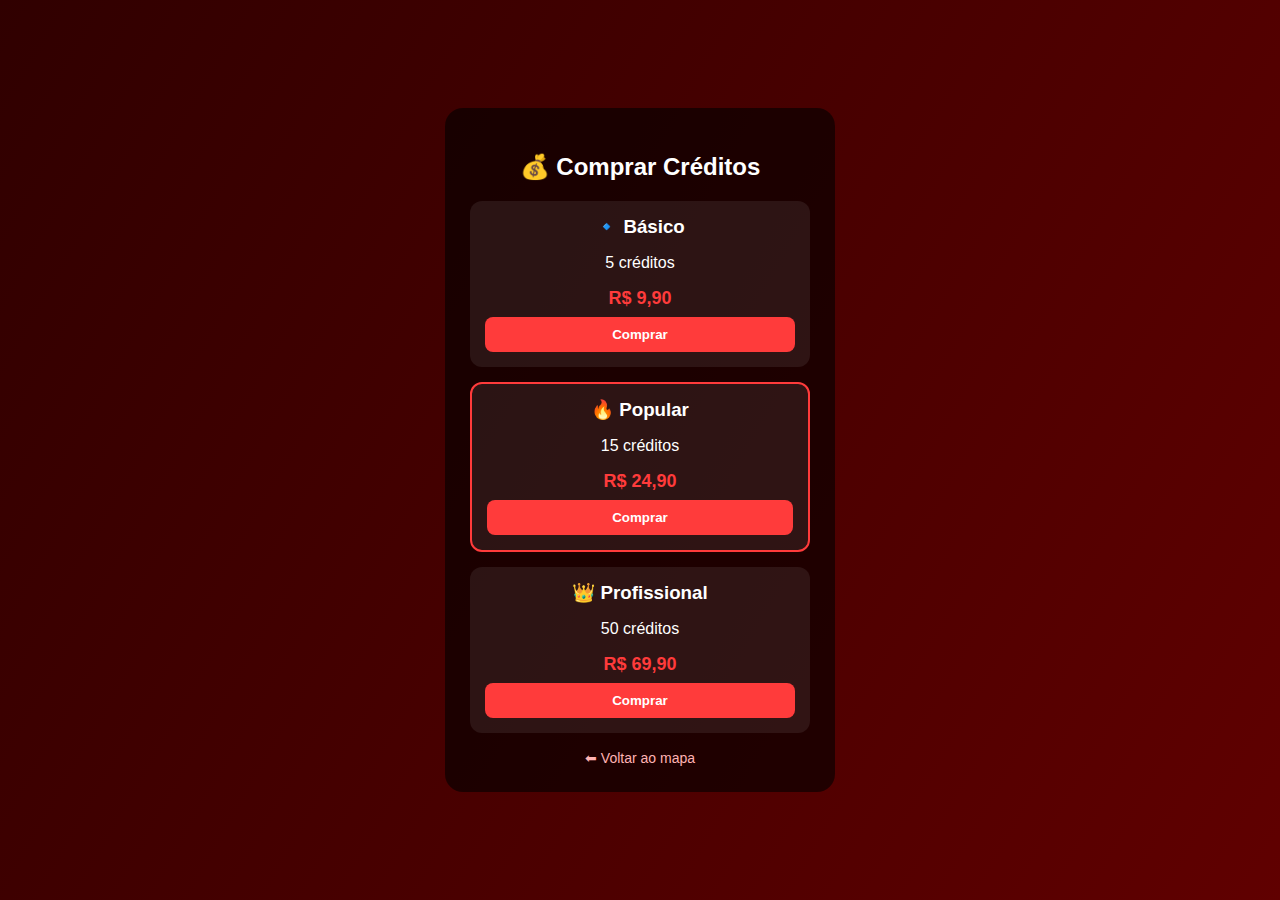
<file: comprar.html>
<!DOCTYPE html>
<html lang="pt-BR">
<head>
  <meta charset="UTF-8">
  <title>Comprar Créditos</title>
  <link rel="stylesheet" href="comprar.css">
  <link rel="stylesheet"
    href="https://cdnjs.cloudflare.com/ajax/libs/font-awesome/6.5.0/css/all.min.css">
</head>

<body>

<div class="box">
  <h2>💰 Comprar Créditos</h2>

  <div class="pacote">
    <h3>🔹 Básico</h3>
    <p>5 créditos</p>
    <strong>R$ 9,90</strong>
    <button onclick="comprar(5)">Comprar</button>
  </div>

  <div class="pacote destaque">
    <h3>🔥 Popular</h3>
    <p>15 créditos</p>
    <strong>R$ 24,90</strong>
    <button onclick="comprar(15)">Comprar</button>
  </div>

  <div class="pacote">
    <h3>👑 Profissional</h3>
    <p>50 créditos</p>
    <strong>R$ 69,90</strong>
    <button onclick="comprar(50)">Comprar</button>
  </div>

  <p id="msg"></p>

  <a href="Mapa.html">⬅ Voltar ao mapa</a>
</div>

<script type="module" src="comprar.js"></script>
<script>
if ('serviceWorker' in navigator) {
  navigator.serviceWorker.register('./service-worker.js')
    .then(() => console.log('SW registrado'))
    .catch(err => console.error('SW erro', err));
}
</script>

</body>
</html>
</file>
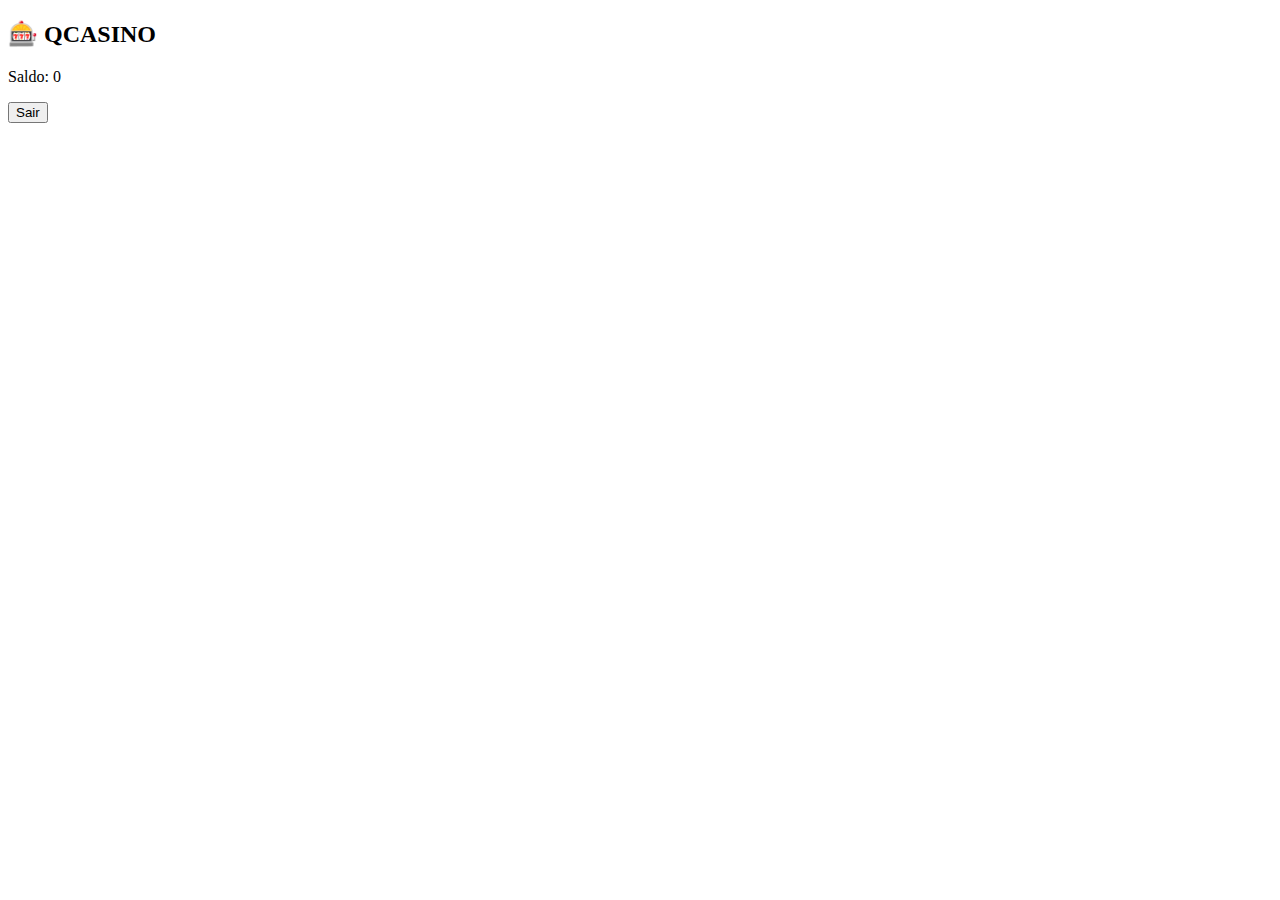
<file: lobby.html>
<!DOCTYPE html>
<html lang="pt-BR">
<head>
  <meta charset="UTF-8">
  <title>QCasino - Lobby</title>
</head>
<body>
  
<div class="lobby">
  
<h2>🎰 QCASINO</h2>
  
<p>Saldo: <span id="saldo">0</span></p>

<button id="sair">Sair</button>
  
</div>
<script type="module" src="lobby.js"></script>
</body>
</html>
</file>
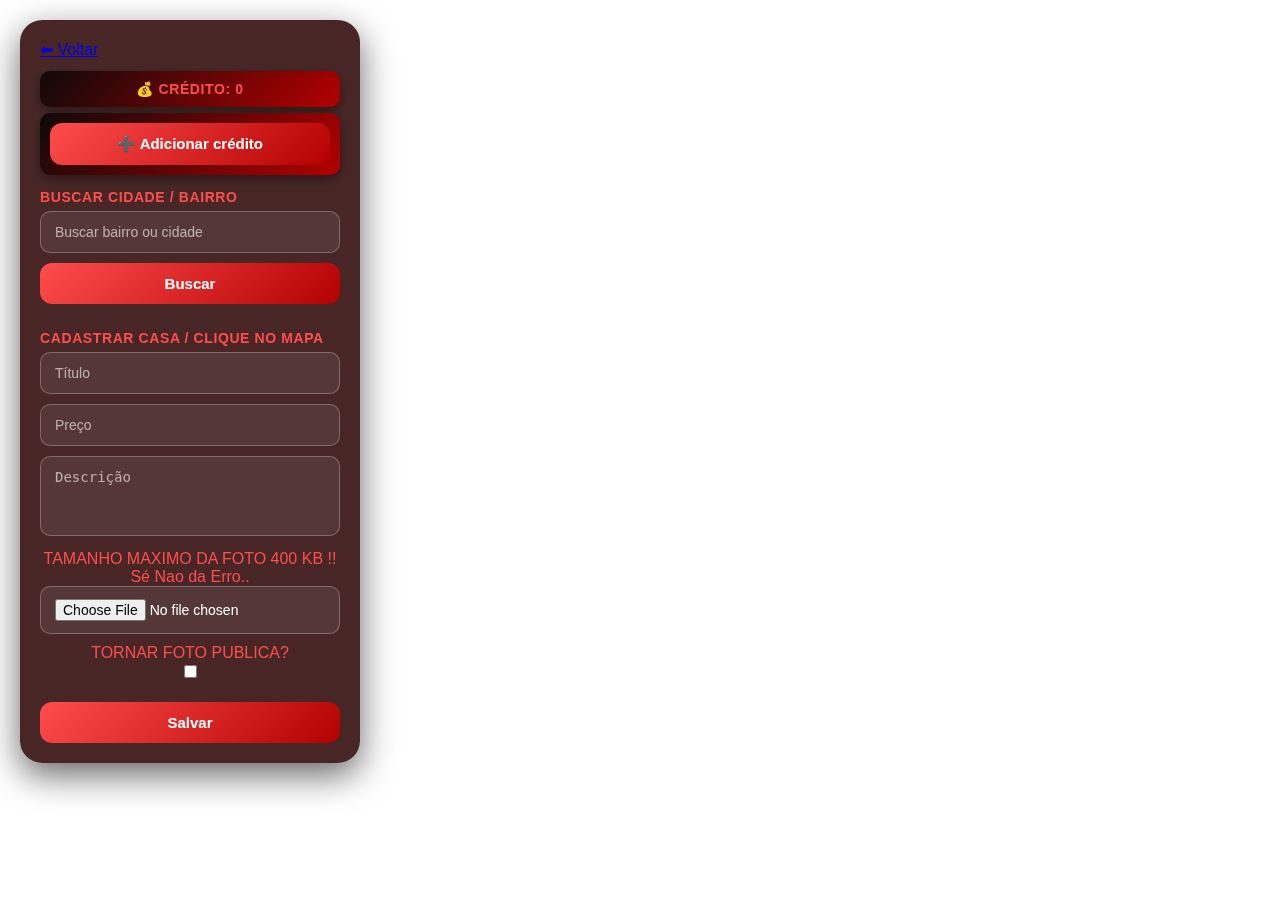
<file: Mapa.html>
<!DOCTYPE html>
<html lang="pt-br">
<head>
  <meta charset="UTF-8">
  <title>Mapa de Casas</title>
  <link rel="stylesheet" href="https://unpkg.com/leaflet/dist/leaflet.css">
  <link rel="stylesheet" href="https://cdnjs.cloudflare.com/ajax/libs/font-awesome/6.5.0/css/all.min.css">
  <link rel="manifest" href="manifest.json">
  <meta name="theme-color" content="#b30000">
  <link rel="stylesheet" href="stylesmapa.css">

</head>

<body>
 
  <div class="painel">
  <a href="index.html">⬅ Voltar</a>
  <p class="credito-box">💰 Crédito: <span id="creditoValor">0</span></p>
  <div class="credito-box">
  <button id="btnCredito">➕ Adicionar crédito</button>
</div>
  <p>Buscar Cidade / Bairro</p>
  <div class="input-box">
  <i class="fa-solid fa-magnifying-glass"></i>
  <input id="buscar" placeholder="Buscar bairro ou cidade">
</div>

<button id="btnBuscar">Buscar</button>

  <p>Cadastrar Casa / clique no Mapa</p>

<div class="input-box">
  <i class="fa-solid fa-house"></i>
  <input id="titulo" placeholder="Título">
</div>

<div class="input-box">
  <i class="fa-solid fa-tag"></i>
  <input id="preco" placeholder="Preço">
</div>

<div class="input-box">
  <i class="fa-solid fa-pen"></i>
  <textarea id="descricao" placeholder="Descrição"></textarea>
</div>
<DIV class="fotoinfo">
  TAMANHO MAXIMO DA FOTO 400 KB !! Sé Nao da Erro.. 
</DIV>

<input type="file" id="foto">

<div class="infofoto">
  TORNAR FOTO PUBLICA? 
</div>

<label>
  <input id="publico"  type="checkbox" >
</label>

<button id="salvar">Salvar</button>
 
</div>

    
 
<div id="map"></div>

<script src="https://unpkg.com/leaflet/dist/leaflet.js"></script>

<script type="module" src="Mapa.js"></script>
<script>
if ('serviceWorker' in navigator) {
  navigator.serviceWorker.register('./service-worker.js')
    .then(() => console.log('SW registrado'))
    .catch(err => console.error('SW erro', err));
}
</script>


</body>

</html>
</file>
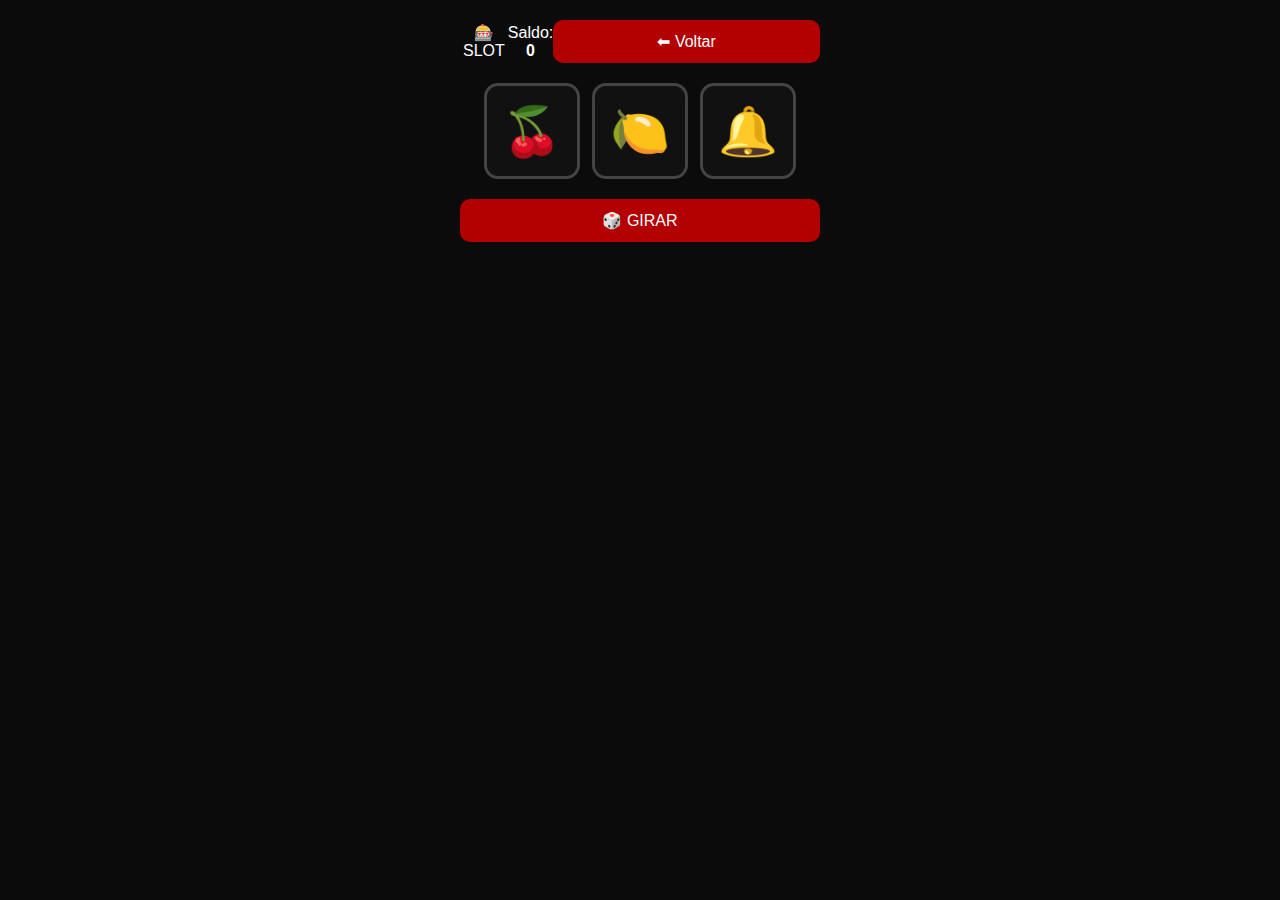
<file: slot.html>
<!DOCTYPE html>
<html lang="pt-BR">
<head>
  <meta charset="UTF-8">
  <title>Slot Clássico</title>
  <meta name="viewport" content="width=device-width, initial-scale=1.0">
  <link rel="stylesheet" href="slot.css">
</head>

<body>
  <div class="container">

    <header class="top-bar">
      <span>🎰 SLOT</span>
      <span>Saldo: <b id="saldo">0</b></span>
      <button onclick="voltar()">⬅ Voltar</button>
    </header>

    <div class="slots">
      <div id="r1" class="slot">🍒</div>
      <div id="r2" class="slot">🍋</div>
      <div id="r3" class="slot">🔔</div>
    </div>

    <button id="btnSpin" onclick="jogar()">🎲 GIRAR</button>

    <p id="msg"></p>

  </div>

  <script type="module" src="slot.js"></script>
</body>
</html>
</file>
<file: comprar.css>
body {
  margin: 0;
  height: 100vh;
  background: linear-gradient(120deg, #300000, #600000);
  display: flex;
  align-items: center;
  justify-content: center;
  font-family: Arial, sans-serif;
}

.box {
  width: 340px;
  background: rgba(0,0,0,0.6);
  padding: 25px;
  border-radius: 18px;
  text-align: center;
  color: white;
}

.box h2 {
  margin-bottom: 20px;
}

.pacote {
  background: rgba(255,255,255,0.08);
  padding: 15px;
  border-radius: 12px;
  margin-bottom: 15px;
}

.pacote.destaque {
  border: 2px solid #ff3b3b;
}

.pacote h3 {
  margin: 0;
}

.pacote strong {
  display: block;
  margin: 8px 0;
  font-size: 18px;
  color: #ff3b3b;
}

button {
  width: 100%;
  padding: 10px;
  background: #ff3b3b;
  border: none;
  border-radius: 8px;
  color: white;
  font-weight: bold;
  cursor: pointer;
}

button:hover {
  opacity: 0.9;
}

a {
  color: #ffb3b3;
  text-decoration: none;
  font-size: 14px;
}

#msg {
  margin-top: 10px;
}
</file>
<file: slot.css>
body {
  background: #0b0b0b;
  color: white;
  font-family: Arial, sans-serif;
  margin: 0;
}

.container {
  max-width: 360px;
  margin: auto;
  padding: 20px;
  text-align: center;
}

.top-bar {
  display: flex;
  justify-content: space-between;
  align-items: center;
  margin-bottom: 20px;
}

.slots {
  display: flex;
  justify-content: center;
  gap: 12px;
  margin: 20px 0;
}

.slot {
  width: 90px;
  height: 90px;
  background: #111;
  border: 3px solid #444;
  border-radius: 14px;
  display: flex;
  align-items: center;
  justify-content: center;
  font-size: 48px;
}

.girando {
  animation: spin 0.2s linear infinite;
}

@keyframes spin {
  from { transform: rotateX(0deg); }
  to { transform: rotateX(360deg); }
}

.win-slot {
  border-color: gold;
  box-shadow: 0 0 15px gold;
  animation: glow 0.8s infinite alternate;
}

@keyframes glow {
  from { transform: scale(1); }
  to { transform: scale(1.1); }
}

button {
  width: 100%;
  padding: 12px;
  background: #b30000;
  color: white;
  border: none;
  border-radius: 10px;
  font-size: 16px;
}

#msg {
  margin-top: 12px;
  font-weight: bold;
}

@media (max-width: 480px) {
  .slot {
    width: 70px;
    height: 70px;
    font-size: 40px;
  }
}
</file>
<file: stylesmapa.css>
/* RESET BÁSICO */
* {
  box-sizing: border-box;
}
.fotoinfo{
  text-align: center;
  color: #ff4d4d;
}
.infofoto{
  text-align: center;
  color: #ff4d4d;
}
.credito-box {
  background: linear-gradient(135deg, #0e0909, #b30000);
  color: #ffffff;
  padding: 10px;
  margin-bottom: 14px;
  text-align: center;
  font-weight: bold;
  font-size: 14px;
  border-radius: 10px;
  box-shadow: 0 4px 12px rgba(0,0,0,0.4);
}


/* MAPA */
#map {
  height: 100vh;
  width: 100vw;
}

/* BODY */
body {
  margin: 0;
  font-family: 'Segoe UI', Arial, sans-serif;
}

/* PAINEL */
.painel {
  position: absolute;
  top: 20px;
  left: 20px;
  z-index: 999;
  gap:10px;
  width: 340px;
  max-height: 90vh;
  overflow-y: auto;

  padding: 20px;

  background: rgba(40, 0, 0, 0.85);
  backdrop-filter: blur(14px);
  -webkit-backdrop-filter: blur(14px);

  border-radius: 22px;
  box-shadow: 0 12px 35px rgba(0, 0, 0, 0.6);

  color: #ffffff;

  animation: slidePainel 0.6s ease;
}

/* ANIMAÇÃO DE ENTRADA */
@keyframes slidePainel {
  from {
    opacity: 0;
    transform: translateX(-30px);
  }
  to {
    opacity: 1;
    transform: translateX(0);
  }
}

/* TÍTULOS */
.painel p {
  margin: 12px 0 6px;
  font-size: 14px;
  font-weight: 600;
  color: #ff4d4d;
  text-transform: uppercase;
  letter-spacing: 0.6px;
}

/* INPUTS */
.painel input,
.painel textarea {
  width: 100%;
  margin-bottom: 10px;
  padding: 12px 14px;

  background: rgba(255, 255, 255, 0.08);
  border: 1px solid rgba(255, 255, 255, 0.25);
  border-radius: 10px;

  color: #fff;
  font-size: 14px;
  outline: none;

  transition: border 0.3s, box-shadow 0.3s;
}

.painel input::placeholder,
.painel textarea::placeholder {
  color: rgba(255, 255, 255, 0.6);
}

/* FOCO */
.painel input:focus,
.painel textarea:focus {
  border-color: #ff4d4d;
  box-shadow: 0 0 0 2px rgba(255, 77, 77, 0.35);
}

/* TEXTAREA */
.painel textarea {
  resize: none;
  height: 80px;
}

/* CHECKBOX */
.painel label {
  display: flex;
  align-items: center;
  gap: 8px;
  font-size: 14px;
  margin-bottom: 14px;
  cursor: pointer;
}

/* BOTÕES */
.painel button {
  width: 100%;
  padding: 12px;

  border: none;
  border-radius: 12px;

  background: linear-gradient(135deg, #ff4d4d, #b30000);
  color: #fff;

  font-size: 15px;
  font-weight: bold;
  cursor: pointer;

  transition: transform 0.2s, box-shadow 0.2s, opacity 0.2s;
}

/* BOTÃO BUSCAR */
#btnBuscar {
  margin-bottom: 14px;
}

/* HOVER */
.painel button:hover {
  transform: translateY(-2px);
  box-shadow: 0 10px 25px rgba(0, 0, 0, 0.55);
  opacity: 0.96;
}

/* MOBILE */
@media (max-width: 480px) {
  .painel {
    width: 90%;
    left: 5%;
    top: 10px;
  }
}

/* BOTÃO EXCLUIR (POPUP DO MAPA) */
.btn-excluir {
  background: linear-gradient(135deg, #ff4d4d, #8b0000);
  color: white;

  border: none;
  border-radius: 10px;

  padding: 8px 14px;
  margin-top: 8px;

  font-size: 13px;
  font-weight: bold;

  cursor: pointer;
  transition: transform 0.2s, box-shadow 0.2s, opacity 0.2s;
}

/* HOVER EXCLUIR */
.btn-excluir:hover {
  transform: translateY(-2px);
  box-shadow: 0 8px 18px rgba(0, 0, 0, 0.45);
  opacity: 0.95;
}

.reacoes {
  
  display: flex;
  gap: 6px;
  margin-top: 6px;
}

.reacoes button {
  background: rgba(255,255,255,0.1);
  border: none;
  border-radius: 20px;
  padding: 6px 10px;
  color: #ff4d4d;
  cursor: pointer;
  font-size: 13px;
}

.reacoes button:hover {
  color: black;
  background: rgba(255,255,255,0.25);
}
.chat-box {
  position: absolute;
  top: 300px;
  left: 900px;
  z-index: 999;
  font-size: 50px;
  color: #5f0505;
  background: linear-gradient(135deg, #ff4d4d, #b30000);
  padding: 30px;
}


.chat-box h3 {
  text-align: center;
  color: white;
}

#chatMensagens {
  height: 180px;
  overflow-y: auto;
  font-size: 20px;
}

.msg {
  margin-bottom: 6px;
}

.msg span {
  color: #ff4d4d;
  font-weight: bold;
}

.chat-input {
  display: flex;
  gap: 6px;
  margin-top: 6px;
}

.chat-input input {
  flex: 1;
  padding: 8px;
  border-radius: 8px;
  border: none;
}

.chat-input button {
  background: #ff4d4d;
  color: white;
  border: none;
  border-radius: 8px;
  padding: 8px 12px;
  cursor: pointer;
}
</file>
